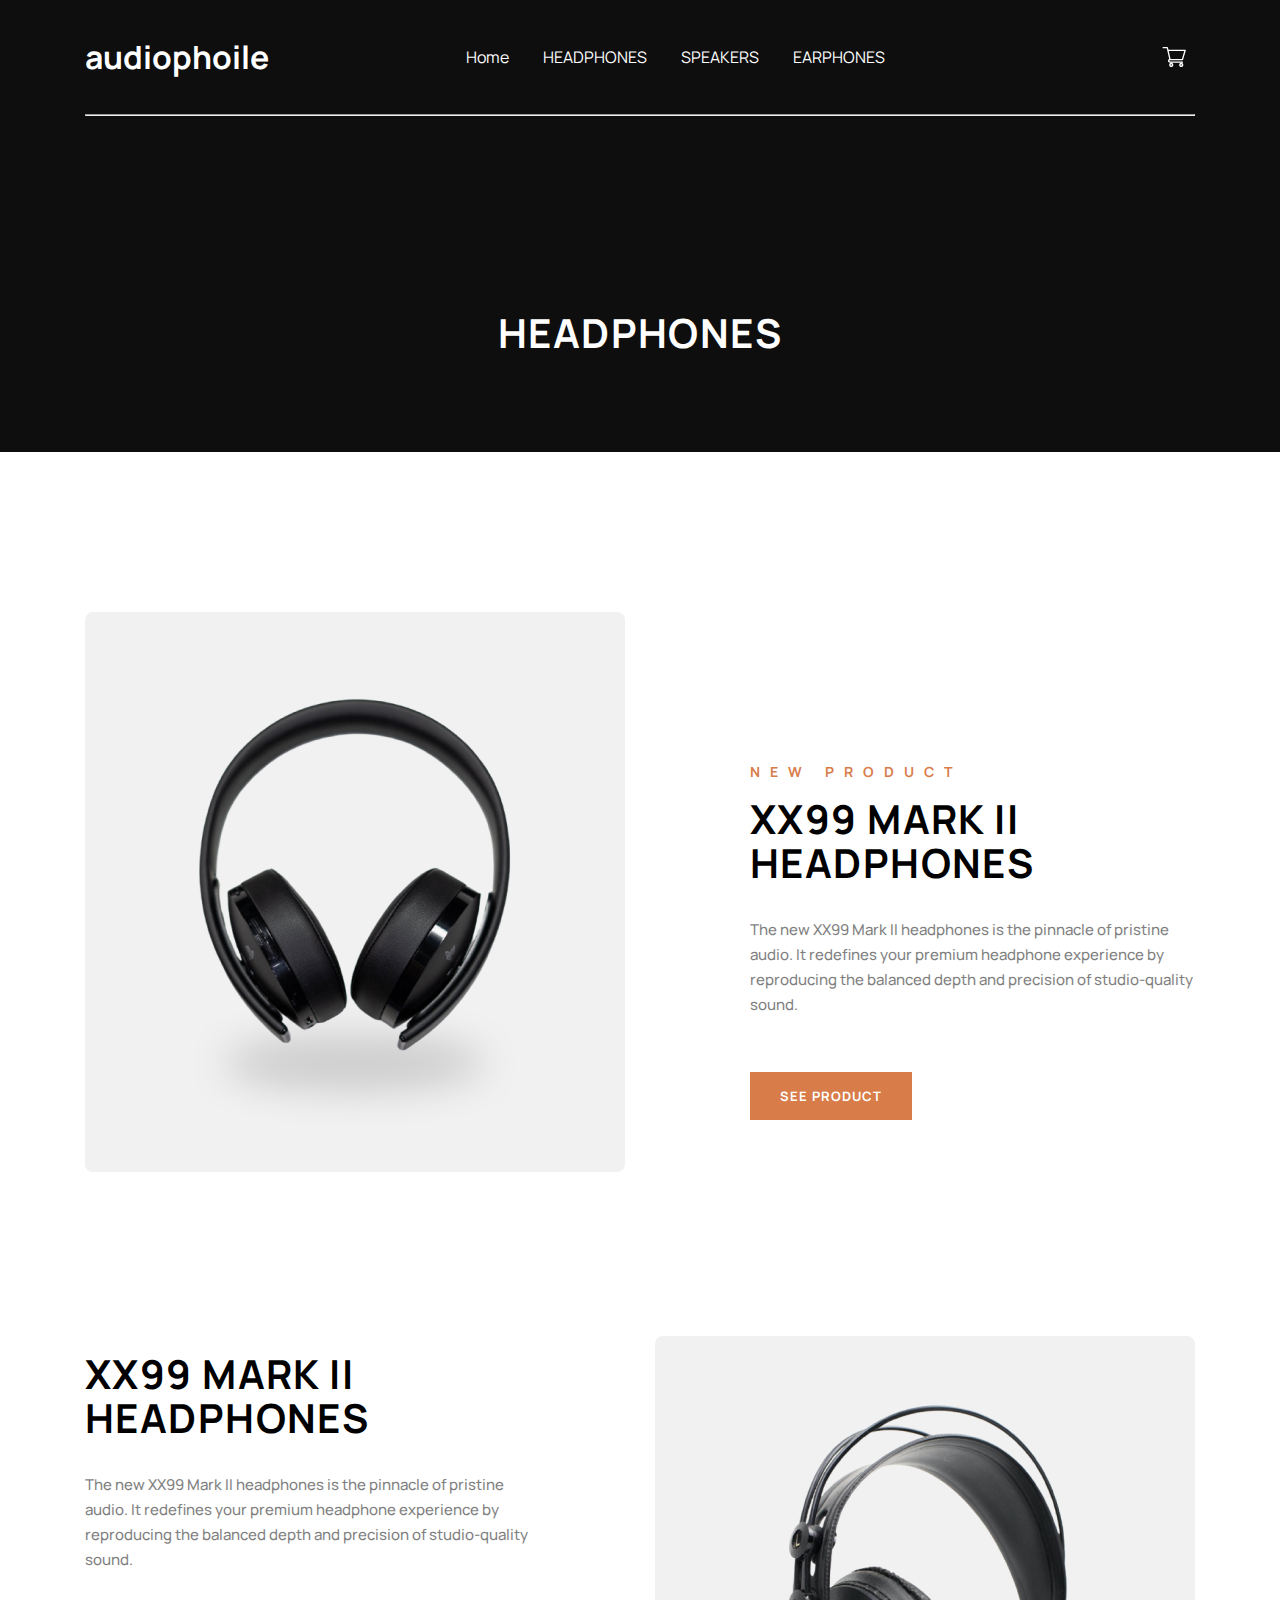
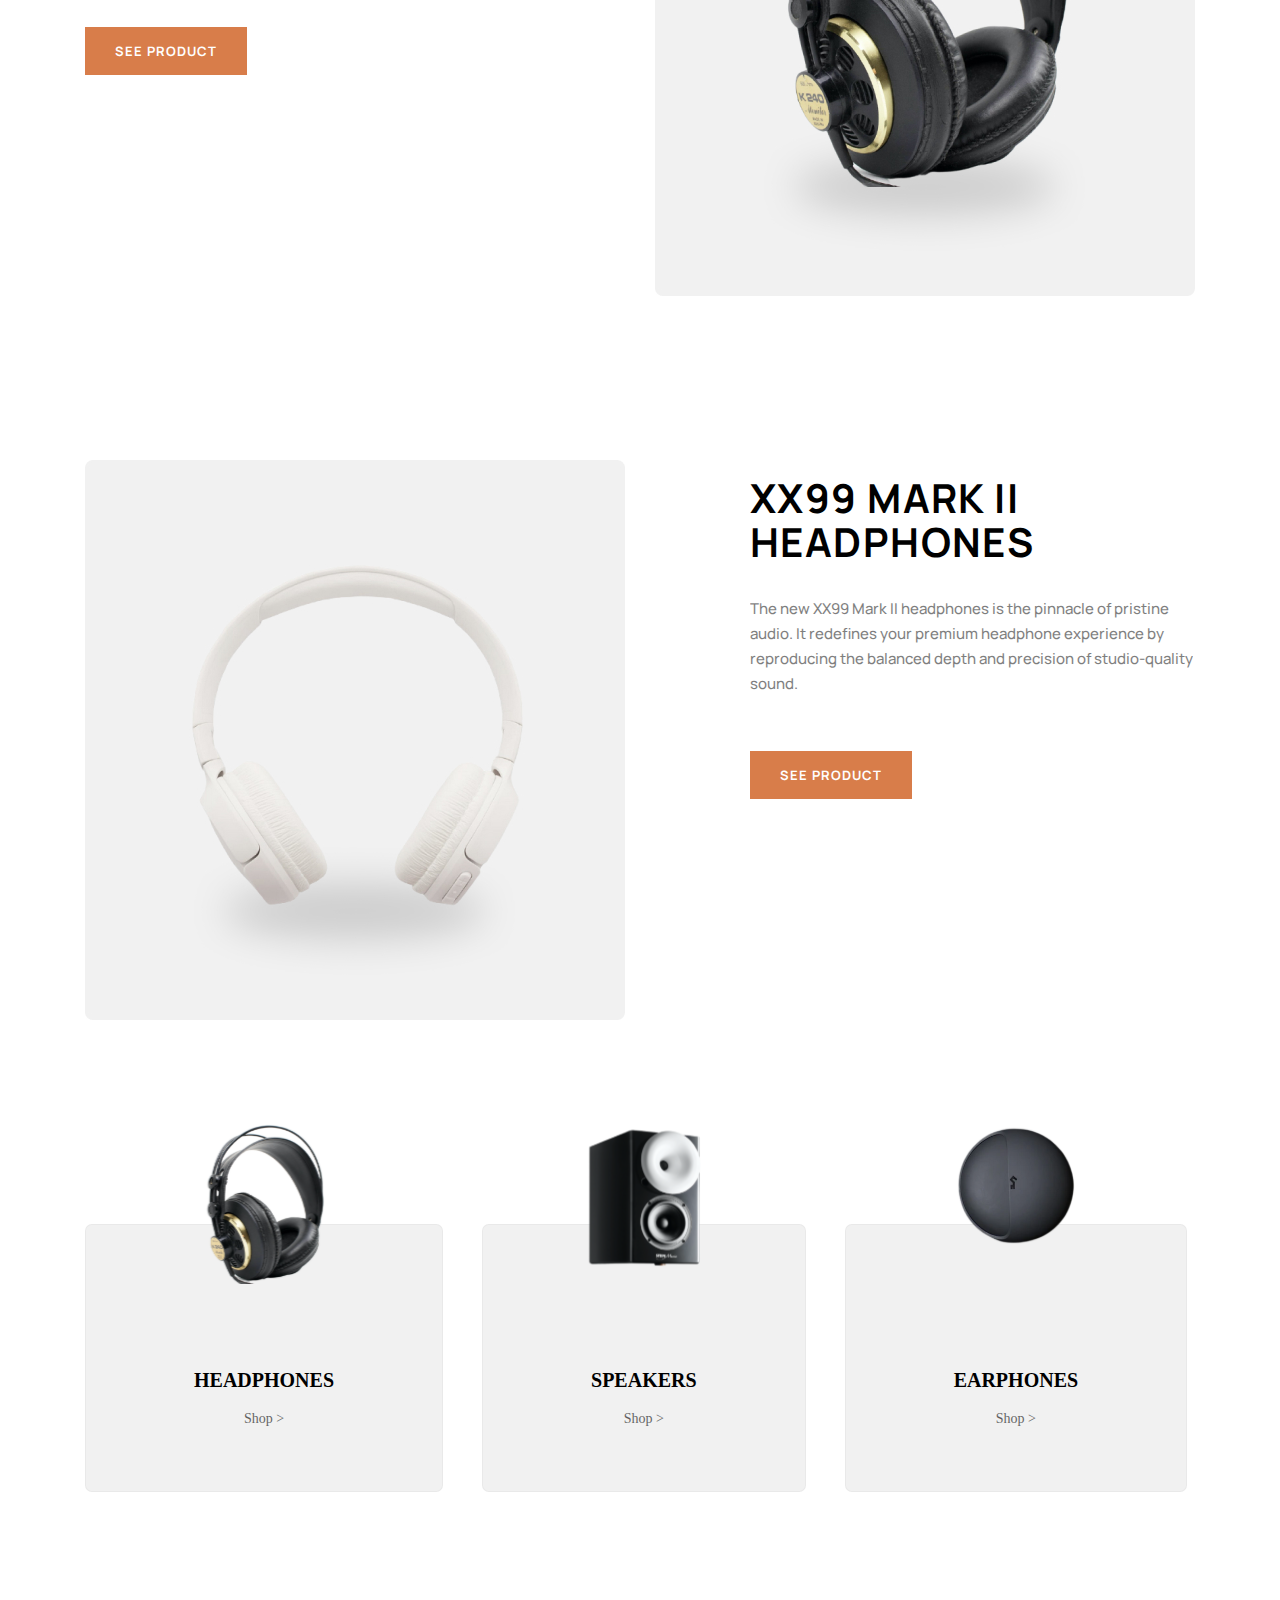
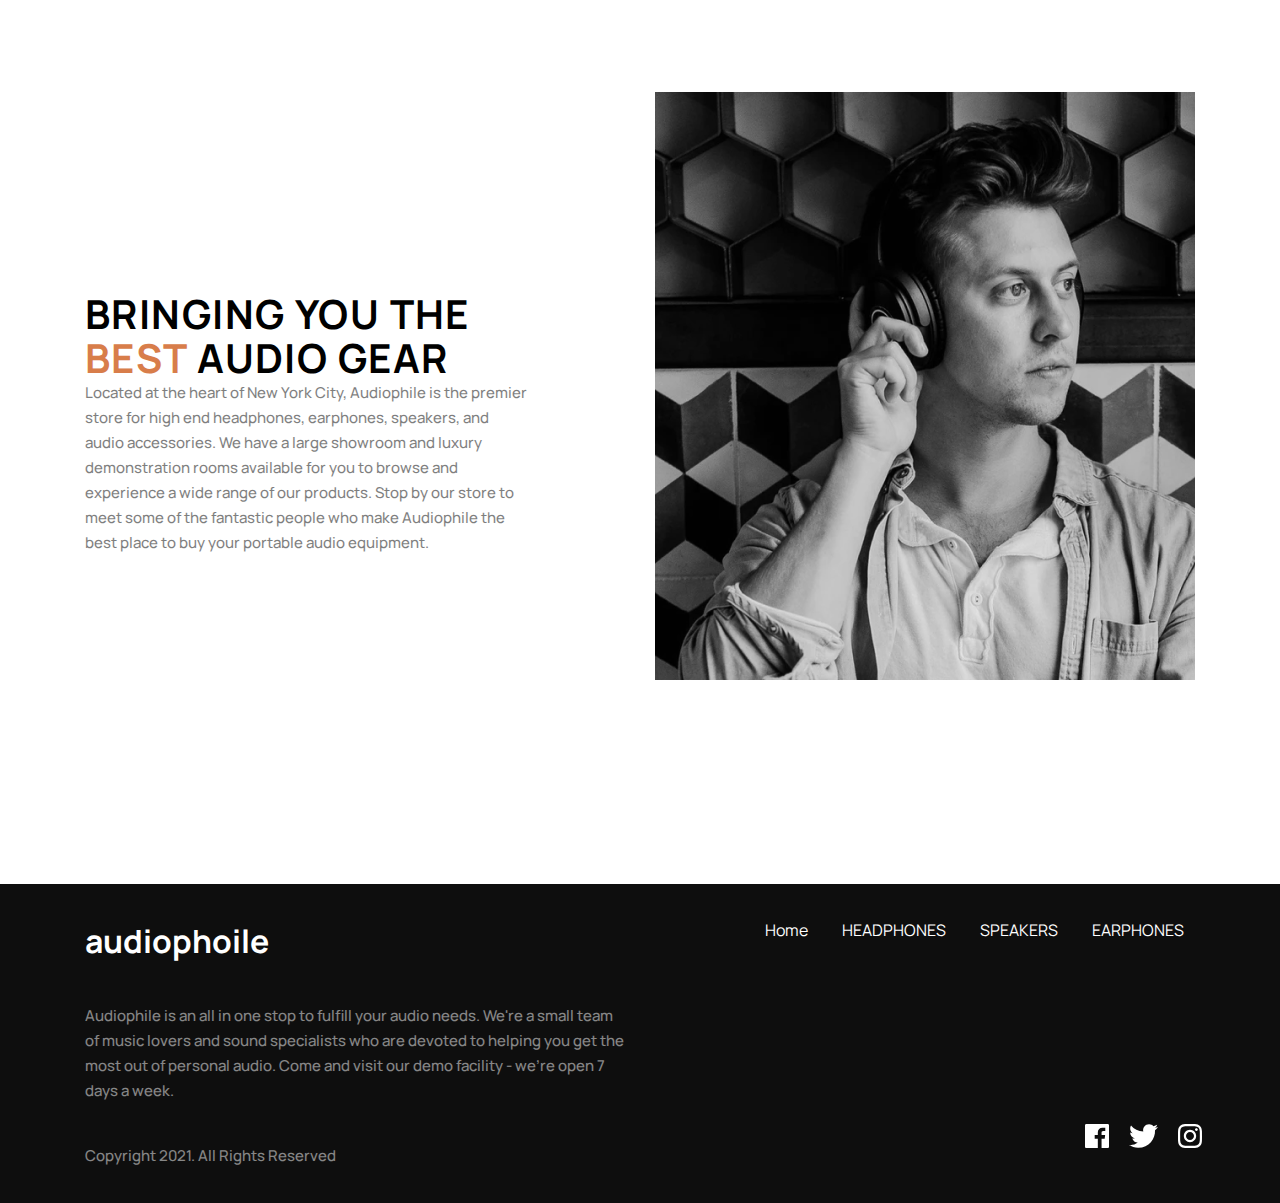
<file: HEADPHONES.html>
<!DOCTYPE html>
<html lang="en">
<head>
    <meta charset="UTF-8">
    <meta http-equiv="X-UA-Compatible" content="IE=edge">
    <meta name="viewport" content="width=device-width, initial-scale=1.0">
    <title>Document</title>
    <link rel="stylesheet" href="./css/main.css">
</head>
<body>
    
    <header>
        <div class="header">
            <div class="container">
                <div class="header__wrapper">
                    <button class="header__btn"><ion-icon name="list-outline"></ion-icon></button>
                    <h1 class="header__iteams">audiophoile</h1>
                    <ul class="header__list">
                        <li class="header__link"><a href="./index.html">Home</a></li>
                        <li class="header__link"><a href="#">HEADPHONES</a></li>
                        <li class="header__link"><a href="#">SPEAKERS</a></li>
                        <li class="header__link"><a href="#">EARPHONES</a></li>
                        <img src="./img/Combined Shape.svg" alt="Combined Shape">
                    </ul>
                </div>
                <hr>
            </div>
        </div>
    </header>
    
    
    <main>
        <section class="hero">
            <div class="hero__wrapper__2">
                <h1 class="hero__text2">HEADPHONES</h1>
            </div>
        </section>
    </main>
    
    <section class="cardimg">
        <div class="container">
            <div class="cardimg__wrapper">
                <div class="cardimg__img">
                    <img src="./img/Group 3.jpg" alt="">
                    <img src="./img/Group 3 copy 2.jpg" alt="">
                </div>
                <div class="cardimg__list">
                    <h6>NEW PRODUCT</h6>
                    <h1>XX99 Mark II Headphones</h1>
                    <p>The new XX99 Mark II headphones is the pinnacle of pristine audio. It redefines your premium headphone experience by reproducing the balanced depth and precision of studio-quality sound.</p>
                    <button>See Product</button>
                </div>
            </div>
        </div>
    </section>
    <section class="cardimg2">
        <div class="container">
            <div class="cardimg2__wrapper">
                <div class="cardimg2__list">
                    <h1>XX99 Mark II Headphones</h1>
                    <p>The new XX99 Mark II headphones is the pinnacle of pristine audio. It redefines your premium headphone experience by reproducing the balanced depth and precision of studio-quality sound.</p>
                    <button>See Product</button>
                </div>
                <div class="cardimg2__img">
                    <img src="./img/Group 3 (1).jpg" alt="">
                    <img src="./img/Group 3 (1) copy.jpg" alt="">
                </div>
            </div>
        </div>
    </section>
    <section class="cardimg">
        <div class="container">
            <div class="cardimg__wrapper">
                <div class="cardimg__img">
                    <img src="./img/Group 3 (2).jpg" alt="">
                    <img src="./img/Group 3 Copy.jpg" alt="">
                </div>
                <div class="cardimg__list">
                    <h1>XX99 Mark II Headphones</h1>
                    <p>The new XX99 Mark II headphones is the pinnacle of pristine audio. It redefines your premium headphone experience by reproducing the balanced depth and precision of studio-quality sound.</p>
                    <button>See Product</button>
                </div>
            </div>
        </div>
    </section>



    <main>
        <section>
            <div class="container2">
                <ul class="card_list">
                    <li class="card_item">
                        <img class="card_img" src="./img/image-removebg-preview(41).svg" alt="icon">
                        <h3 class="card_title">HEADPHONES</h3>
                        <a href="#" class="card_text">Shop <span>></span></a>
                    </li>
                    <li class="card_item">
                        <img class="card_img" src="./img/image-removebg-preview(38).svg" alt="icon">
                        <h3 class="card_title">SPEAKERS</h3>
                        <a class="card_text">Shop <span>></span></a>
                    </li>
                    <li class="card_item">
                        <img class="card_img" src="./img/image-removebg-preview(42).svg" alt="icon">
                        <h3 class="card_title">EARPHONES</h3>
                        <a class="card_text">Shop <span>></span></a>
                    </li>
                </ul>
            </div>
        </section>
    </main>


    <section>
        <div class="pref">
            <div class="pref__wrapper">
                <div class="container">
                    <div class="pref__list">
                        <div class="pref__box">
                            <h1>Bringing you the <span class="pref__span">best</span> audio gear</h1>
                            <p>Located at the heart of New York City, Audiophile is the premier store for high end headphones, earphones, speakers, and audio accessories. We have a large showroom and luxury demonstration rooms available for you to browse and experience a wide range of our products. Stop by our store to meet some of the fantastic people who make Audiophile the best place to buy your portable audio equipment.</p>
                        </div>
                        <div class="pref__img">
                            <img src="./img/Bitmap copy.png">
                        </div>
                        <div class="pref__img2">
                            <img src="./img/Bitmap copy 3.jpg">
                        </div>
                    </div>
                </div>
            </div>
        </div>
    </section>
    
    
    <footer class="footer">
        <div class="container">
            <div class="footer__wrapper">
                <div class="footer__text">
                    <div class="footer__iteams">
                        <h1>audiophoile</h1>
                        <div class="sub">
                            <ul class="footer__list_sub">
                                <li class="footer__link_sub"><a href="#">Home</a></li>
                                <li class="footer__link_sub"><a href="#">HEADPHONES</a></li>
                                <li class="footer__link_sub"><a href="#">SPEAKERS</a></li>
                                <li class="footer__link_sub"><a href="#">EARPHONES</a></li>
                            </ul>
                        </div>
                        <p>Audiophile is an all in one stop to fulfill your audio needs. We're a small team of music lovers and sound specialists who are devoted to helping you get the most out of personal audio. Come and visit our demo facility - we’re open 7 days a week.</p>
                        <p>Copyright 2021. All Rights Reserved</p>
                    </div>
                    <div class="footer__box">
                        <ul class="footer__list">
                            <li class="footer__link"><a href="#">Home</a></li>
                            <li class="footer__link"><a href="#">HEADPHONES</a></li>
                            <li class="footer__link"><a href="#">SPEAKERS</a></li>
                            <li class="footer__link"><a href="#">EARPHONES</a></li>
                        </ul>
                    </div>
                    <div class="footer__svg">
                        <img src="./img/Path.svg" alt="">
                        <img src="./img/Path (1).svg" alt="">
                        <img src="./img/Shape.svg" alt="">
                    </div>
                </div>
            </div>
        </div>
    </footer>
</body>
</html>
</file>
<file: css/main.css>
@import url("https://fonts.googleapis.com/css2?family=Manrope:wght@400;500;700&display=swap");
*,
*::before,
*::after {
  box-sizing: border-box;
  margin: 0;
  padding: 0;
  text-decoration: none;
  list-style-type: none;
}

.container {
  max-width: 1110px;
  margin: 0 auto;
  padding: 0;
}

.header {
  background-color: #0E0E0E;
}
.header__wrapper {
  margin: 0 auto;
  padding: 35px 0;
  display: flex;
  max-width: 1440px;
  color: #fff;
  font-family: "Manrope", sans-serif;
}
.header__wrapper img {
  margin-left: 243px;
}
.header__btn {
  display: none;
  background-color: #F1F1F1;
  border: none;
  height: 13px;
  margin-top: 20px;
}
.header__list {
  display: flex;
  align-items: center;
  margin-left: 197px;
  gap: 34px;
}
.header__list a {
  color: #fff;
}

@media screen and (max-width: 768px) and (min-width: 481px) {
  .header__wrapper {
    padding: 37px 0;
    max-width: 689px;
  }
  .header__wrapper img {
    margin-left: 190px;
  }
  .header__btn {
    display: inline;
  }
  .header__iteams {
    margin-left: 42px;
  }
  .header__list li {
    display: none;
  }
  .header .container {
    max-width: 689px;
  }
}
@media screen and (max-width: 480px) and (min-width: 320px) {
  .header__wrapper {
    padding: 32px 0;
    max-width: 375px;
  }
  .header__btn {
    display: inline;
  }
  .header__iteams {
    margin-left: 42px;
  }
  .header__list li {
    display: none;
  }
  .header .container {
    max-width: 689px;
  }
}
.hero__wrapper {
  background-color: #0E0E0E;
}
.hero__box {
  display: flex;
  flex-direction: column;
  gap: 35px;
  position: relative;
  width: 400px;
  padding: 225px 0;
  color: #fff;
}
.hero__box h6 {
  font-family: "Manrope";
  font-size: 14px;
  line-height: 19px;
  letter-spacing: 10px;
  color: #fff;
  opacity: 0.5;
}
.hero__box h1 {
  font-family: "Manrope";
  width: 396px;
  font-weight: 700;
  font-size: 56px;
  line-height: 58px;
  letter-spacing: 2px;
  color: #fff;
}
.hero__box p {
  width: 349px;
  font-family: "Manrope";
  font-weight: 500;
  font-size: 15px;
  line-height: 25px;
  color: #fff;
  opacity: 0.75;
}
.hero__btn {
  font-family: "Manrope";
  font-weight: 700;
  font-size: 13px;
  line-height: 18px;
  padding: 15px 30px;
  background-color: #D87D4A;
  border: none;
  color: #fff;
  cursor: pointer;
  width: 160px;
}
.hero__img {
  position: absolute;
  top: 0;
  left: 500px;
}
.hero__img img {
  width: 700px;
  height: 708px;
}
.hero__wrapper__2 {
  padding: 195px 0 97px;
  background-color: #0E0E0E;
}
.hero__text2 {
  font-family: "Manrope";
  font-weight: 700;
  font-size: 40px;
  line-height: 44px;
  text-align: center;
  letter-spacing: 1.42857px;
  text-transform: uppercase;
  color: #FFFFFF;
}

@media screen and (max-width: 768px) and (min-width: 481px) {
  .hero__wrapper {
    background-color: none;
  }
  .hero__box {
    margin: 0 auto;
    display: flex;
    /* width: 400px; */
    padding: 216px 195px 167px 195px;
    align-items: center;
    text-align: center;
  }
  .hero__btn {
    display: inline;
  }
  .hero__iteams {
    margin-left: 42px;
  }
  .hero__list li {
    display: none;
  }
  .hero .container {
    max-width: 689px;
  }
  .hero__img {
    display: none;
  }
}
@media screen and (max-width: 480px) and (min-width: 320px) {
  .hero__wrapper {
    padding: 32px 0;
    max-width: 375px;
  }
  .hero__btn {
    display: inline;
  }
  .hero__iteams {
    margin-left: 42px;
  }
  .hero__list li {
    display: none;
  }
  .hero .container {
    max-width: 689px;
  }
}
.container2 {
  margin: 0 auto;
  padding: 0;
  max-width: 1110px;
}

.card_item {
  margin-top: 200px;
  display: flex;
  flex-direction: column;
  align-items: center;
  padding: 116px 108px 63px;
  background: #F1F1F1;
  border: 1px solid rgba(0, 0, 0, 0.03);
  border-radius: 7px;
  transition: 0.5s;
}

.card_list {
  position: relative;
  display: flex;
  gap: 39px;
}

.card_img {
  position: absolute;
  top: 100px;
}

.card_title {
  margin-top: 25px;
  font-family: "Hind Madurai";
  font-weight: 600;
  font-size: 20px;
  line-height: 28px;
  color: #000000;
}

.card_text {
  margin-top: 15px;
  font-family: "Hind Madurai";
  font-size: 14px;
  line-height: 19px;
  text-align: center;
  color: #000000;
  opacity: 0.6;
}

@media screen and (max-width: 768px) and (min-width: 481px) {
  .container2 {
    max-width: 689px;
    padding: 0 13px;
    margin-left: 0px;
  }
  .card_list {
    gap: 10px;
  }
  .card_item {
    padding: 88px 50px 22px;
  }
}
.card {
  margin-top: 168px;
  border-radius: 8px;
  height: 560px;
}
.card .container {
  margin: 0 auto;
  padding: 0 15px;
  max-width: 1110px;
  background-color: #D87D4A;
}
.card__side {
  display: flex;
}
.card__body {
  display: flex;
  flex-direction: column;
  padding: 133px 95px 124px 140px;
}
.card__title {
  font-family: "Manrope";
  font-weight: 700;
  font-size: 56px;
  line-height: 58px;
  color: #FFFFFF;
}
.card__copy {
  margin-top: 24px;
  font-family: "Manrope";
  font-weight: 500;
  font-size: 15px;
  line-height: 25px;
  color: #FFFFFF;
  opacity: 0.75;
}
.card button {
  margin-top: 40px;
  cursor: pointer;
  border: none;
  padding: 15px 30px;
  background-color: #000;
  font-family: "Manrope";
  font-weight: 700;
  font-size: 13px;
  line-height: 18px;
  color: #FFFFFF;
}

@media screen and (max-width: 768px) and (min-width: 481px) {
  .card .container {
    max-width: 689px;
  }
  .card__side {
    position: relative;
  }
  .card__figure img {
    position: absolute;
    left: 230px;
    top: 52px;
    width: 198px;
    height: 237px;
  }
  .card__body {
    text-align: center;
    padding: 353px 170px 64px 170px;
  }
}
.intro {
  margin-top: 50px;
}
.intro__text {
  font-family: "Manrope";
  font-weight: 700;
  font-size: 28px;
  line-height: 38px;
  letter-spacing: 2px;
  color: #000000;
  padding: 101px 690px 90px 95px;
}
.intro__btn {
  margin-top: 40px;
  cursor: pointer;
  border: 1px solid #000000;
  padding: 15px 30px;
  background-color: transparent;
  font-family: "Manrope";
  font-weight: 700;
  font-size: 13px;
  line-height: 18px;
  color: #000;
}

@media screen and (max-width: 768px) and (min-width: 481px) {
  .intro {
    margin-top: 232px;
  }
  .intro__text {
    padding: 101px 425px 53px 62px;
  }
}
.img {
  margin-top: 50px;
}
.img__wrapper {
  margin: 0 auto;
  padding: 0 15px;
}
.img__list {
  display: flex;
  flex-direction: row;
}
.img__box {
  margin-left: 30px;
  background-color: #F1F1F1;
  padding: 101px 200px 101px 95px;
}

@media screen and (max-width: 768px) and (min-width: 481px) {
  .img .container {
    max-width: 689px;
  }
  .img__list img {
    width: 339px;
    height: 320px;
  }
  .img__box {
    margin-left: 11px;
    padding: 101px 53px 101px 41px;
  }
}
.pref {
  margin-top: 200px;
}
.pref__list {
  display: flex;
}
.pref__box {
  margin-top: 200px;
}
.pref__box h1 {
  font-family: "Manrope";
  font-weight: 700;
  font-size: 40px;
  line-height: 44px;
  letter-spacing: 1.42857px;
  text-transform: uppercase;
  color: #000000;
}
.pref__span {
  color: #D87D4A;
}
.pref__box p {
  width: 445px;
  font-family: "Manrope";
  font-weight: 500;
  font-size: 15px;
  line-height: 25px;
  color: #000000;
  mix-blend-mode: normal;
  opacity: 0.5;
}
.pref__img {
  margin-left: 125px;
}
.pref__img2 {
  display: none;
}

@media screen and (max-width: 768px) and (min-width: 481px) {
  .pref .container {
    max-width: 689px;
  }
  .pref__list {
    display: flex;
    flex-direction: column-reverse;
    align-items: center;
  }
  .pref__box {
    display: flex;
    flex-direction: column;
    justify-content: center;
    margin-top: 63px;
    text-align: center;
    width: 573px;
    align-items: center;
  }
  .pref__box p {
    margin-top: 32px;
    width: 573px;
    text-align: center;
  }
  .pref__img2 {
    display: inline;
  }
  .pref__img2 img {
    width: 689px;
    height: 300px;
  }
  .pref__img {
    display: none;
  }
}
.footer {
  margin-top: 200px;
  background-color: #0E0E0E;
}
.footer__wrapper {
  margin: 0 auto;
  padding: 35px 0;
  display: flex;
  max-width: 1440px;
  color: #fff;
  font-family: "Manrope", sans-serif;
}
.footer__iteams p {
  width: 540px;
  margin-top: 40px;
  font-family: "Manrope";
  font-style: normal;
  font-weight: 500;
  font-size: 15px;
  line-height: 25px;
  color: #FFFFFF;
  mix-blend-mode: normal;
  opacity: 0.5;
}
.footer__text {
  display: flex;
  position: relative;
}
.footer__list {
  display: flex;
  gap: 34px;
  margin-left: 140px;
}
.footer__list a {
  color: #FFFFFF;
}
.footer__svg {
  position: absolute;
  top: 205px;
  left: 1000px;
  display: flex;
  gap: 20px;
  width: 24px;
  height: 24px;
}
.footer .sub {
  display: none;
}

@media screen and (max-width: 768px) and (min-width: 481px) {
  .footer {
    margin-top: 100px;
  }
  .footer .container {
    max-width: 689px;
  }
  .footer__wrapper {
    padding: 60px 0 46px;
    max-width: 768px;
  }
  .footer .sub {
    display: inline;
  }
  .footer__list_sub {
    display: flex;
    gap: 34px;
    margin-top: 32px;
  }
  .footer__list_sub a {
    color: #FFFFFF;
  }
  .footer__iteams p {
    width: 689px;
    margin-top: 32px;
  }
  .footer__iteams P:last-child {
    margin-top: 80px;
  }
  .footer__box {
    display: none;
  }
  .footer__svg {
    position: absolute;
    left: 550px;
    top: 275px;
  }
}
.cardimg {
  margin-top: 160px;
}
.cardimg__wrapper {
  display: flex;
}
.cardimg__img img {
  width: 540px;
  height: 560px;
}
.cardimg__img img:nth-child(2) {
  display: none;
}
.cardimg__list {
  margin-left: 125px;
}
.cardimg__list h6 {
  margin-top: 150px;
  font-family: "Manrope";
  font-size: 14px;
  line-height: 19px;
  letter-spacing: 10px;
  text-transform: uppercase;
  color: #D87D4A;
}
.cardimg__list h1 {
  margin-top: 16px;
  font-family: "Manrope";
  font-weight: 700;
  font-size: 40px;
  line-height: 44px;
  letter-spacing: 1.42857px;
  text-transform: uppercase;
  color: #000000;
}
.cardimg__list p {
  margin-top: 32px;
  font-family: "Manrope";
  font-weight: 500;
  font-size: 15px;
  line-height: 25px;
  color: #000000;
  mix-blend-mode: normal;
  opacity: 0.5;
}
.cardimg__list button {
  cursor: pointer;
  margin-top: 55px;
  border: none;
  padding: 15px 30px;
  background-color: #D87D4A;
  font-family: "Manrope";
  font-weight: 700;
  font-size: 13px;
  line-height: 18px;
  letter-spacing: 1px;
  text-transform: uppercase;
  color: #FFFFFF;
}

@media screen and (max-width: 768px) and (min-width: 481px) {
  .cardimg {
    margin-top: 160px;
  }
  .cardimg .container {
    max-width: 689px;
  }
  .cardimg__wrapper {
    display: flex;
    flex-direction: column;
  }
  .cardimg__img img {
    width: 689px;
    height: 352px;
  }
  .cardimg__img img:nth-child(1) {
    display: none;
  }
  .cardimg__img img:nth-child(2) {
    display: inline;
  }
  .cardimg__list {
    margin-left: 0;
    display: flex;
    flex-direction: column;
    align-items: center;
    text-align: center;
  }
  .cardimg__list h6 {
    margin-top: 52px;
  }
  .cardimg__list h1 {
    width: 563px;
  }
  .cardimg__list p {
    width: 563px;
  }
}
.cardimg2 {
  margin-top: 160px;
}
.cardimg2__wrapper {
  display: flex;
}
.cardimg2__img img {
  width: 540px;
  height: 560px;
}
.cardimg2__img img:nth-child(2) {
  display: none;
}
.cardimg2__list {
  margin-right: 125px;
}
.cardimg2__list h6 {
  margin-top: 150px;
  font-family: "Manrope";
  font-size: 14px;
  line-height: 19px;
  letter-spacing: 10px;
  text-transform: uppercase;
  color: #D87D4A;
}
.cardimg2__list h1 {
  margin-top: 16px;
  font-family: "Manrope";
  font-weight: 700;
  font-size: 40px;
  line-height: 44px;
  letter-spacing: 1.42857px;
  text-transform: uppercase;
  color: #000000;
}
.cardimg2__list p {
  margin-top: 32px;
  font-family: "Manrope";
  font-weight: 500;
  font-size: 15px;
  line-height: 25px;
  color: #000000;
  mix-blend-mode: normal;
  opacity: 0.5;
}
.cardimg2__list button {
  cursor: pointer;
  margin-top: 55px;
  border: none;
  padding: 15px 30px;
  background-color: #D87D4A;
  font-family: "Manrope";
  font-weight: 700;
  font-size: 13px;
  line-height: 18px;
  letter-spacing: 1px;
  text-transform: uppercase;
  color: #FFFFFF;
}

@media screen and (max-width: 768px) and (min-width: 481px) {
  .cardimg2 {
    margin-top: 160px;
  }
  .cardimg2 .container {
    max-width: 689px;
  }
  .cardimg2__wrapper {
    display: flex;
    flex-direction: column-reverse;
  }
  .cardimg2__img img {
    width: 689px;
    height: 352px;
  }
  .cardimg2__img img:nth-child(1) {
    display: none;
  }
  .cardimg2__img img:nth-child(2) {
    display: inline;
  }
  .cardimg2__list {
    margin-right: 0;
    display: flex;
    flex-direction: column;
    align-items: center;
    text-align: center;
  }
  .cardimg2__list h6 {
    margin-top: 52px;
  }
  .cardimg2__list h1 {
    width: 563px;
  }
  .cardimg2__list p {
    width: 563px;
  }
}/*# sourceMappingURL=main.css.map */
</file>
